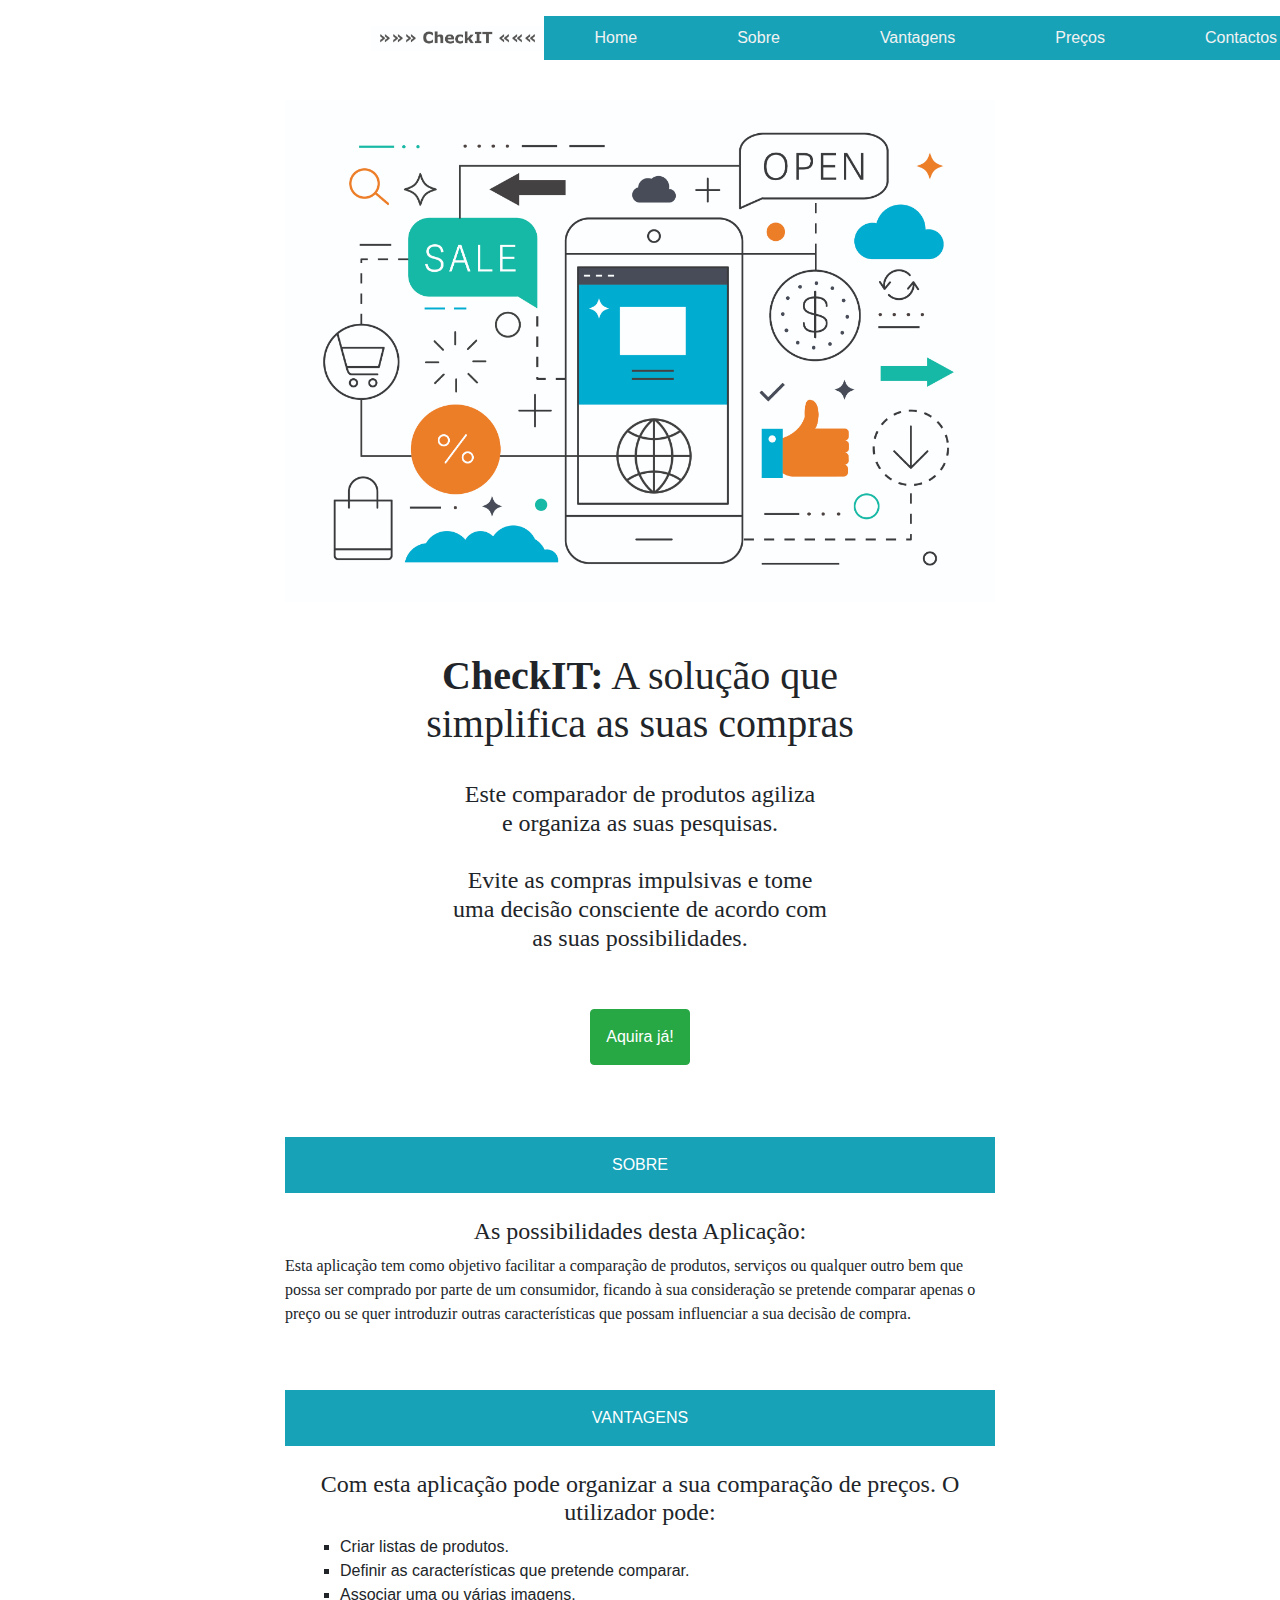
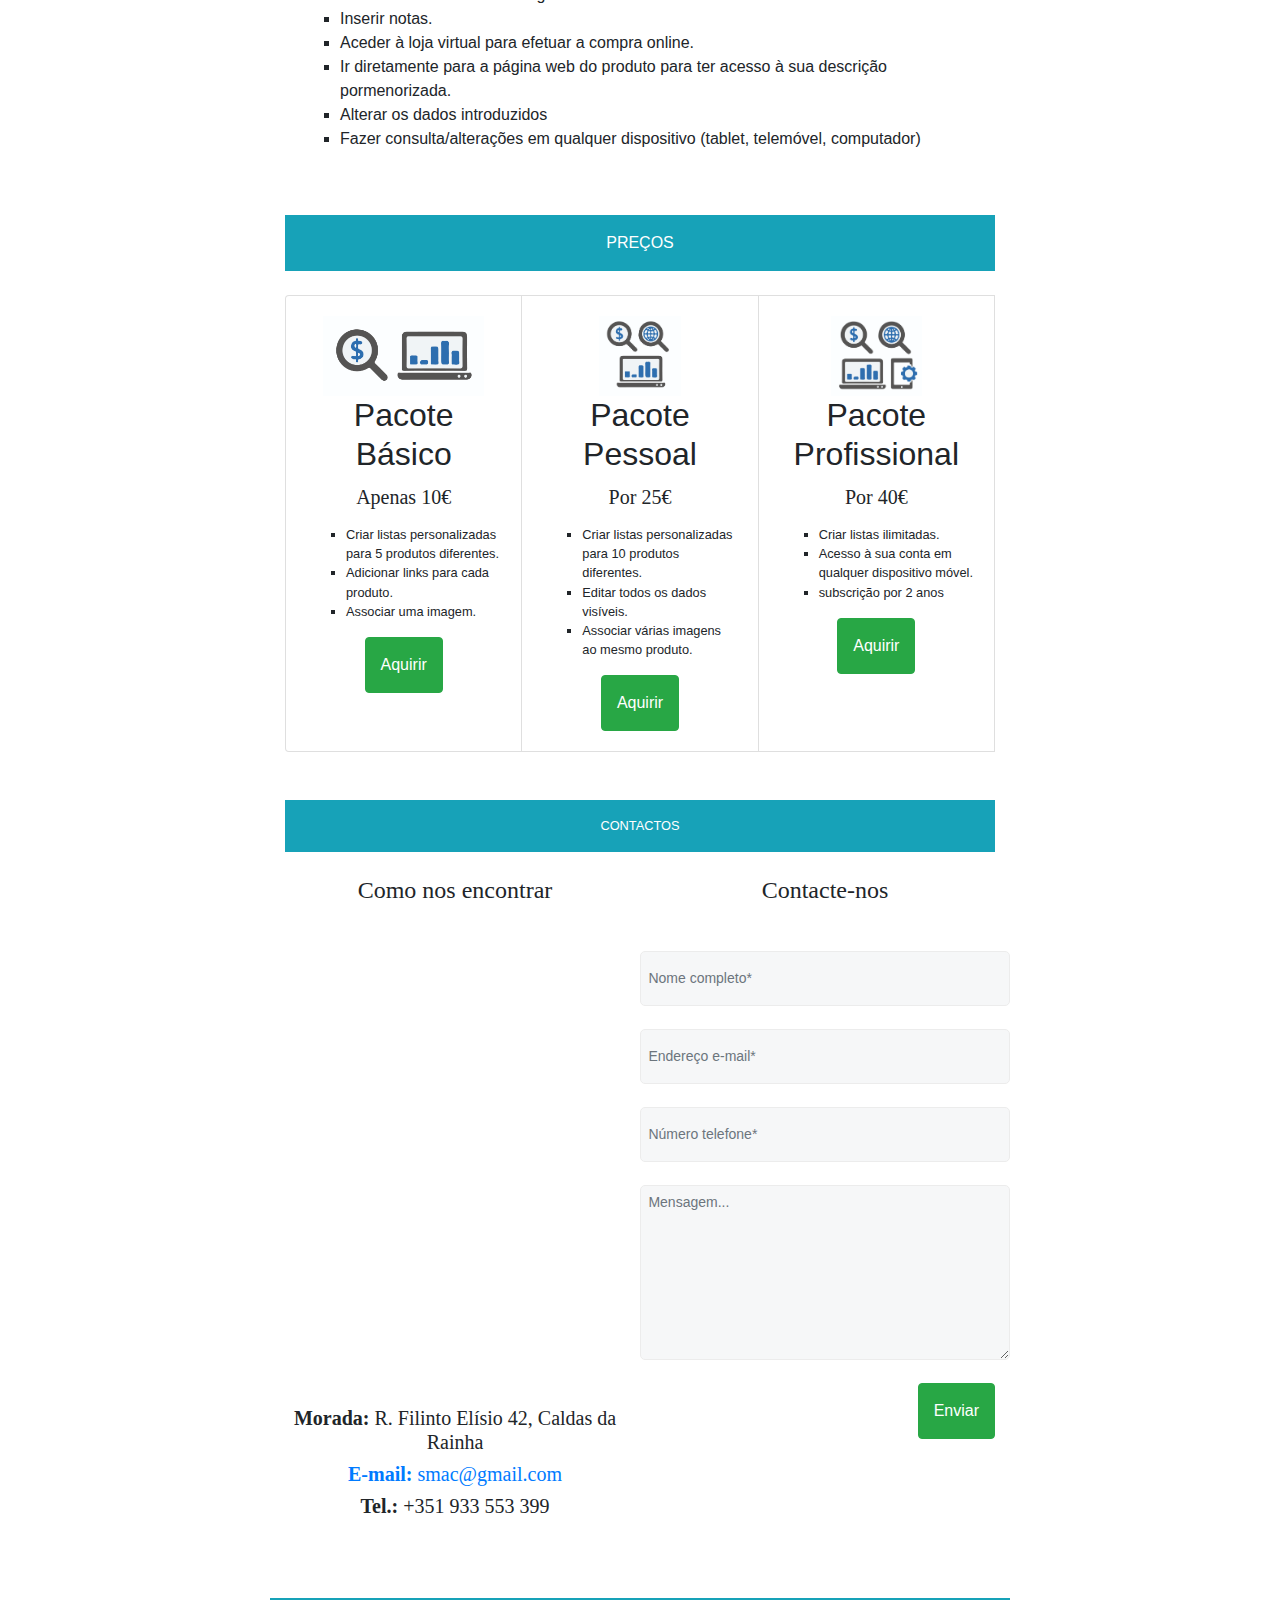
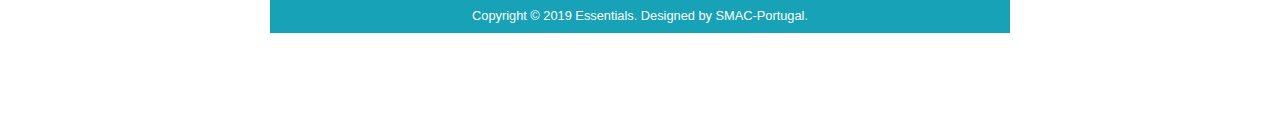
<file: index.html>
<!DOCTYPE html>
<html>
<head>
    <meta charset="utf-8">
    <meta name="autores" content="Álvaro, Carla, Márcia, Susana">
    <title>CheckIT</title>
    <link rel="stylesheet" href="https://cdnjs.cloudflare.com/ajax/libs/twitter-bootstrap/4.3.1/css/bootstrap.min.css" integrity="sha256-YLGeXaapI0/5IgZopewRJcFXomhRMlYYjugPLSyNjTY=" crossorigin="anonymous" />
    <link href="style.css" rel="stylesheet">
</head>
<body>
    <header class= "header">

        <nav class="navbar navbar-default navbar-fixed-top">

            <div class="container">

                <nav class="navbar navbar-expand-lg">

                    <!--logo -->
                    <img src="imagens\Logo_CheckIT-05.jpg" id = "Logo">

                    <!-- terminar logotipo -->

                    <!--responsive-->  
                    <button class="navbar-toggler" type="button" data-toggle="collapse" data-target="#navbarNav" aria-controls="navbarNav" aria-expanded="false" aria-label="Toggle navigation">
                        <--<span class="navbar-toggler-icon"><i class="fas fa-bars"></i></span>
                    </button>

                    <!--barra de navegação-->
                    <!--<nav class="navbar navbar-expand-lg navbar-light bg-grey">-->
                        <!--navbar toggler-->
                        <div class="navbar-collapse collapse" id="navbarCollapse" style="">

<!--<a class="navbar-brand" href="#home">CheckIT</a>
<button class="navbar-toggler" type="button" data-toggle="collapse" data-target="#navbarNav" aria-controls="navbarNav" aria-expanded="false" aria-label="Toggle navigation">
<span class="navbar-toggler-icon"></span>
</button>-->




<div class="navbar-nav" id="navbar">

    <li><a class="menu-item" href="#home">Home</a></li><br>

    <li><a class="menu-item" href="#about">Sobre</a></li>

    <li><a class="menu-item" href="#advantages">Vantagens</a></li>

    <li><a class="menu-item" href="#prices">Preços</a></li>

    <li><a class="menu-item" href="#contacts">Contactos</a></li>
</div>
</div>
</nav>
</nav>
</div>
</nav>
</header>

<section class="home-section" id="home">
    <div class="col-md-12 text-center">
        <img src="imagens\Imagem_Header.jpg" class= "img-fluid" width="800px" height=auto alt=""  id="imagem">
        <h1><b>CheckIT:</b> A solução que 
            <br>simplifica as suas compras</h1>
            <br>
            <h4>Este comparador de produtos agiliza 
                <br>e organiza as suas pesquisas.<br>
                <br>
                Evite as compras impulsivas e tome <br> 
                uma decisão consciente de acordo com <br>
            as suas possibilidades.</h4>
            <br>
            <br>
            <button type="submit" class="btn btn-success buttonV" id="buttonAdiraJa">Aquira já!</button>
            <br>
            <br>
            <div>
            </div>
            <br>
            <br>
        </div>
    </section>

    <section class="section-grey section-top-border" id="about">
        <div class="col-md-12 text-center">
            <div class="p-3 mb-4 bg-info text-white text-uppercase">SOBRE</div> 
            <h4>As possibilidades desta Aplicação:</h4>
            <p>Esta aplicação tem como objetivo facilitar a comparação de produtos, serviços ou qualquer outro bem que possa ser comprado por parte de um consumidor, ficando à sua consideração se pretende comparar apenas o preço ou se quer introduzir outras características que possam influenciar a sua decisão de compra.</p>
        </div>
    </div>

</section>
<br>
<br>
<section class="section-grey section-top-border" id="advantages">
    <div class="col-md-12 text-center">
        <div class="p-3 mb-4 bg-info text-white text-uppercase">VANTAGENS</div>
        <h4>Com esta aplicação pode organizar a sua comparação de preços. O utilizador pode:</h4>
        <div class="col-md-12 text-left">
            <ul>
                <li>Criar listas de produtos.</li>
                <li>Definir as características que pretende comparar.</li>
                <li>Associar uma ou várias imagens.</li>
                <li>Inserir notas.</li>
                <li>Aceder à loja virtual para efetuar a compra online.</li>
                <li>Ir diretamente para a página web do produto para ter acesso à sua descrição pormenorizada.</li>
                <li>Alterar os dados introduzidos</li>
                <li>Fazer consulta/alterações em qualquer dispositivo (tablet, telemóvel, computador)</li>
            </ul>       
        </div>
    </div>
</section>


<br>
<br>


<section class="section-grey section-top-border" id="prices"> 
    <div class="col-md-12 text-center">
        <div class="p-3 mb-4 bg-info text-white text-uppercase">PREÇOS</div>
        <div class="card-group">
            <div class="card">
                <div class="card-body">
                    <img src="imagens\Icons-01.jpg" class= Icons>
                    <h2 class="card-title">Pacote Básico</h2> 
                    <h5 class="card-text">Apenas 10€</h5>
                    <p class="card-text"><small class="text-left">
                        <ul>
                            <li>Criar listas personalizadas para 5 produtos diferentes.</li>
                            <li>Adicionar links para cada produto.</li>
                            <li>Associar uma imagem.</li>
                        </ul>
                    </small></p>
                    <button type="submit" class="btn btn-success buttonV" id="buttonAdiraJa">Aquirir</button>
                </div>
            </div>
            <div class="card">
                <!--<img src="..." class="card-img-" alt="...">-->
                <div class="card-body">
                    <img src="imagens\Icons-02.jpg" class= Icons>
                    <h2 class="card-title">Pacote Pessoal</h2>
                    <h5 class="card-text">Por 25€</h5>
                    <p class="card-text"><small class="text-left">
                        <ul>
                            <li>Criar listas personalizadas para 10 produtos diferentes.</li>
                            <li>Editar todos os dados visíveis.</li>
                            <li>Associar várias imagens ao mesmo produto.</li>
                        </ul>
                    </small></p>
                    <button type="submit" class="btn btn-success buttonV" id="buttonAdiraJa">Aquirir</button>
                </div>
            </div>
            <div class="card">
                <div class="card-body">
                    <img src="imagens\Icons-03.jpg" class= Icons>
                    <h2 class="card-title">Pacote Profissional</h2>
                    <h5 class="card-text">Por 40€</h5>
                    <p class="card-text"><small class="text-left">
                        <ul>
                            <li> Criar listas ilimitadas.</li>
                            <li>Acesso à sua conta em qualquer dispositivo móvel.</li>
                            <li>subscrição por 2 anos</li>
                        </ul>
                    </p>
                    <button type="submit" class="btn btn-success buttonV" id="buttonAdiraJa">Aquirir</button>
                </div>
            </div>
        </div>
    </div>
</section>


<br>
<br>


<div class="col-md-12 text-center">
    <div class="p-3 mb-4 bg-info text-white text-uppercase">CONTACTOS</div>


    <div class="row">
        <div class="col-md-6">

            <h4>Como nos encontrar</h4>

            <iframe src="https://www.google.com/maps/embed?pb=!1m18!1m12!1m3!1d3082.9624830080397!2d-9.1405096843731!3d39.402354824625405!2m3!1f0!2f0!3f0!3m2!1i1024!2i768!4f13.1!3m3!1m2!1s0xd18b3a4441b2e53%3A0x196879cf9e932b4d!2sSILOS%20Contentor%20Criativo!5e0!3m2!1spt-PT!2spt!4v1568384964717!5m2!1spt-PT!2spt" width="600" height="450" frameborder="0" style="border:0;" allowfullscreen=""></iframe>

            <br>
            <br>
            <br>
            <h5><b>Morada:</b> R. Filinto Elísio 42, Caldas da Rainha</h5>

            <h5> <a href="mailto:contact@youremail.com"><b>E-mail:</b> smac@gmail.com</a></h5>

            <h5><b>Tel.:</b> +351 933 553 399</h5>

        </div>

         
        <div class="col-md-6">
            <h4>Contacte-nos</h4>
                 <div class="row">
                    <!--begin success message -->
                    <p class="contact_success_box" style="display:none;">Recebemos a sua mensagem, em breve contacteremos, obrigada!</p>
                    <!--end success message -->
                    <br>
                    <br>
                    <!--begin contact form -->
                    <form id="contact-form" class="contact" action="php/contact.php" method="post">
                    
                    <div class="form-group">
                        <input class="contact-input white-input form-control" required="" name="contact_names" placeholder="Nome completo*" type="text">
                    </div>
                    <div class="form-group">
                        <input class="contact-input white-input form-control" required="" name="contact_email" placeholder="Endereço e-mail*" type="email">
                    </div>
                    <div class="form-group">
                        <input class="contact-input white-input form-control" required="" name="contact_phone" placeholder="Número telefone*" type="text">
                    </div>
                    <div class="form-group">
                        <textarea class="contact-commnent white-input form-control" rows="2" cols="115" name="contact_message" placeholder="Mensagem..."></textarea>
                    </div>
                    </form>
                    
                </div>
                <button type="submit" class="btn btn-success buttonV" id="buttonEnviar">Enviar</button>
            </form>
        </div>
    </div>

</div>

<br>
<br>
<br>
<footer>
    <div class="p-2 mb-100 bg-info text-white text-center"> Copyright © 2019 Essentials. Designed by SMAC-Portugal.</div>

</footer>

<script src="https://code.jquery.com/jquery-3.4.1.js"></script>   
<script type="text/javascript">
    $(".menu-item").click(function() {

        $(document).ready(function(){
            $(document).scrollTop( parseInt($(window).scrollTop()-75) );
        });
    });
</script>

</body>
</html>
</file>
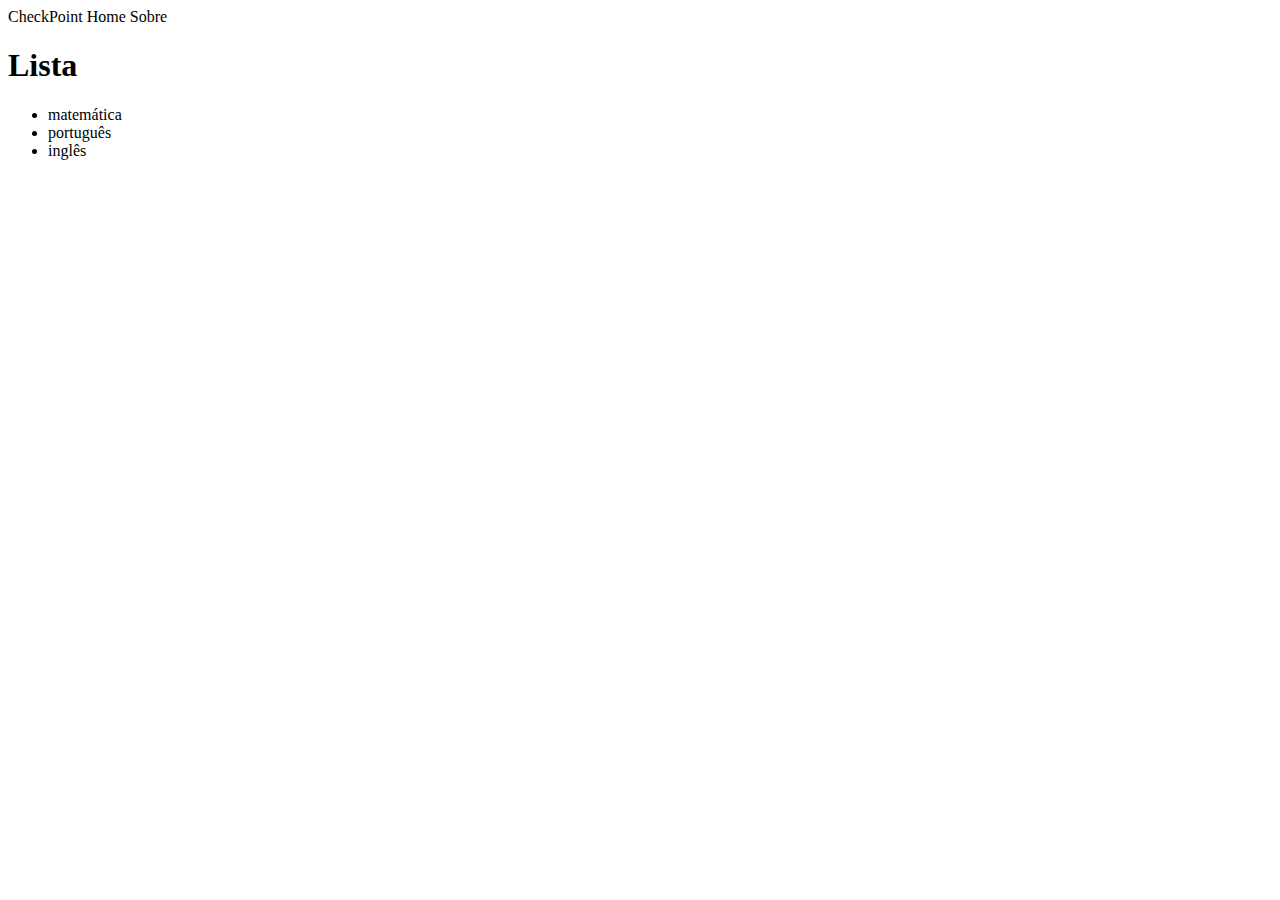
<file: HTML/estrutura.html>
<!DOCTYPE html>
<html>
	<head>
		<meta charset="utf-8">
		<meta name="autores">
		<title>Listas</title>
	</head>
	<body>
		<head>CheckPoint Home Sobre</head>
		<nav></nav>
		<section>
		<h1>Lista</h1>
		<ul>
			<li>matemática</li>
			<li>português</li>
			<li>inglês</li>
		</ul>
		</section>
		<footer></footer>
	</body>


</html>
</file>
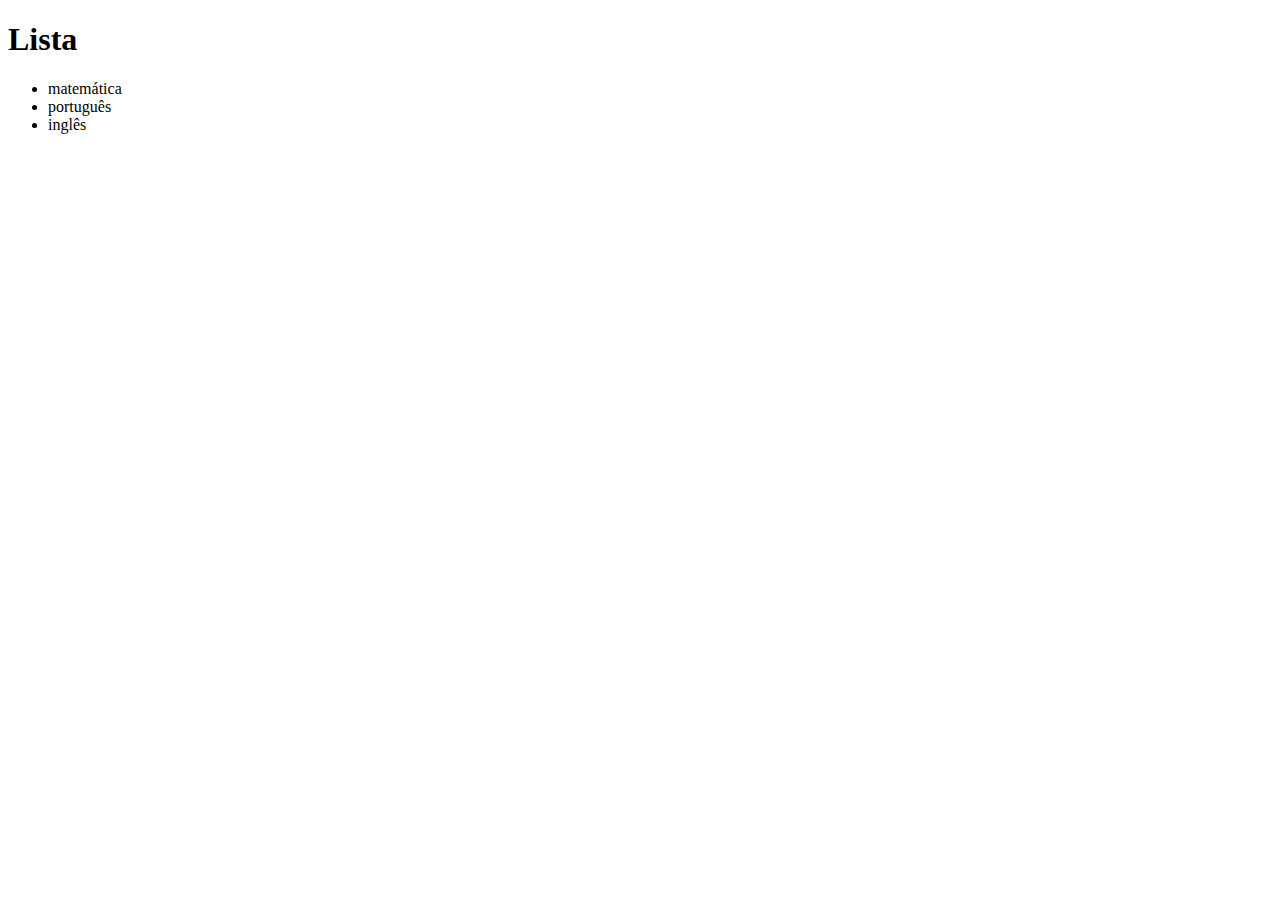
<file: HTML/listas.html>
<!DOCTYPE html>
<html>
	<head>
		<meta charset="utf-8">
		<title>Listas</title>
	</head>
	<body>
		<h1>Lista</h1>
		<ul>
			<li>matemática</li>
			<li>português</li>
			<li>inglês</li>
		</ul>
	</body>


</html>
</file>
<file: style.css>
header {
	position: fixed;
	top: 0;
	background: white;
    width: 100%;
    z-index: 1;
}

/* Style the navbar */
#navbar {
  float:left;
  overflow: hidden;
  background-color: #17a2b8;
}

/* Navbar links */
#navbar a {
  float: left;
  display: block;
  color: #f2f2f2;
  text-align: right;
  padding: 10px 50px;



}

/* Page content */
.content {
  padding: 16px;
}

#home {
	margin-top: 100px;
}
#about{
	clear: both;
}

/* The sticky class is added to the navbar with JS when it reaches its scroll position */
.sticky {
  position: fixed;
  top: 0;
  width: 100%;
}

/* Add some top padding to the page content to prevent sudden quick movement (as the navigation bar gets a new position at the top of the page (position:fixed and top:0) */
.sticky + .content {
  padding-top: 60px;
}



#imagem {

 
  float: right;
  margin-bottom: 50px;
}


h1 {
	font-family: verdana;
	text-align: center;
}

h4 {
	font-family: verdana;
	text-align: center;
}

h5 {
	font-family: verdana;
	text-align: center;
}

p {
	font-family: verdana;
	text-align: left;
}

ul {
  list-style-type: square;
}


body {
margin-right: 270px;
margin-left: 270px;
margin-bottom: 100px;

}

form#contact-form input , textarea.form-control {
    width: 100%;
    height: 55px;
    padding-left: 2%;
    padding-right: 2%;
    margin-bottom: 23px;
    color: #727272;
    background-color: #f6f7f8;
    border: 1px solid #ececec!important;
    font-size: 14px;
    -webkit-border-radius: 5px 5px 5px 5px;
    -moz-border-radius: 5px 5px 5px 5px;
    border-radius: 5px 5px 5px 5px;
}

textarea.form-control {
  height: 175px;
}

.buttonV {
  padding: 15px;
}

.buttonV:hover {
  background-color: #4CAF50;
  color: white;
  text-align: center;
  cursor: pointer;
}

#buttonEnviar {
  float: right;
}

#Logo {

height: 25px;

}

.Icons {

  height: 80px;
}
</file>
